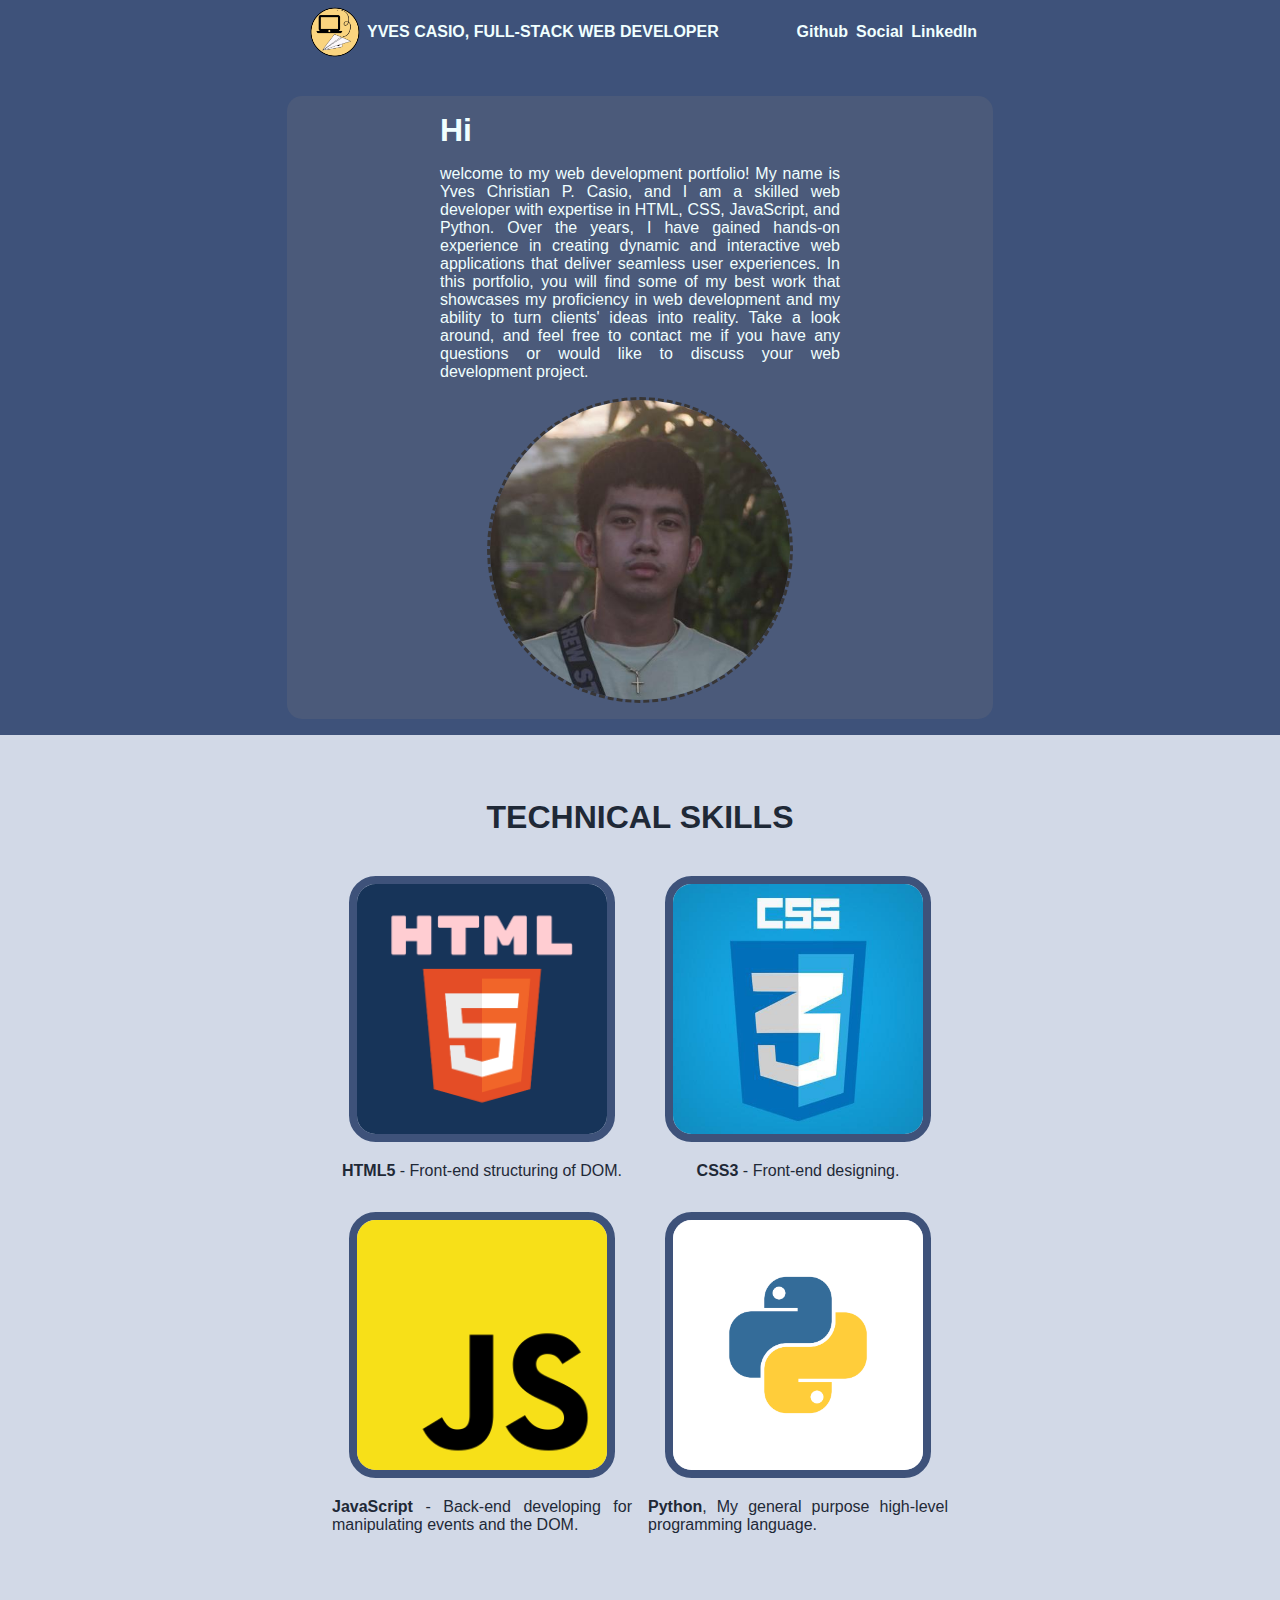
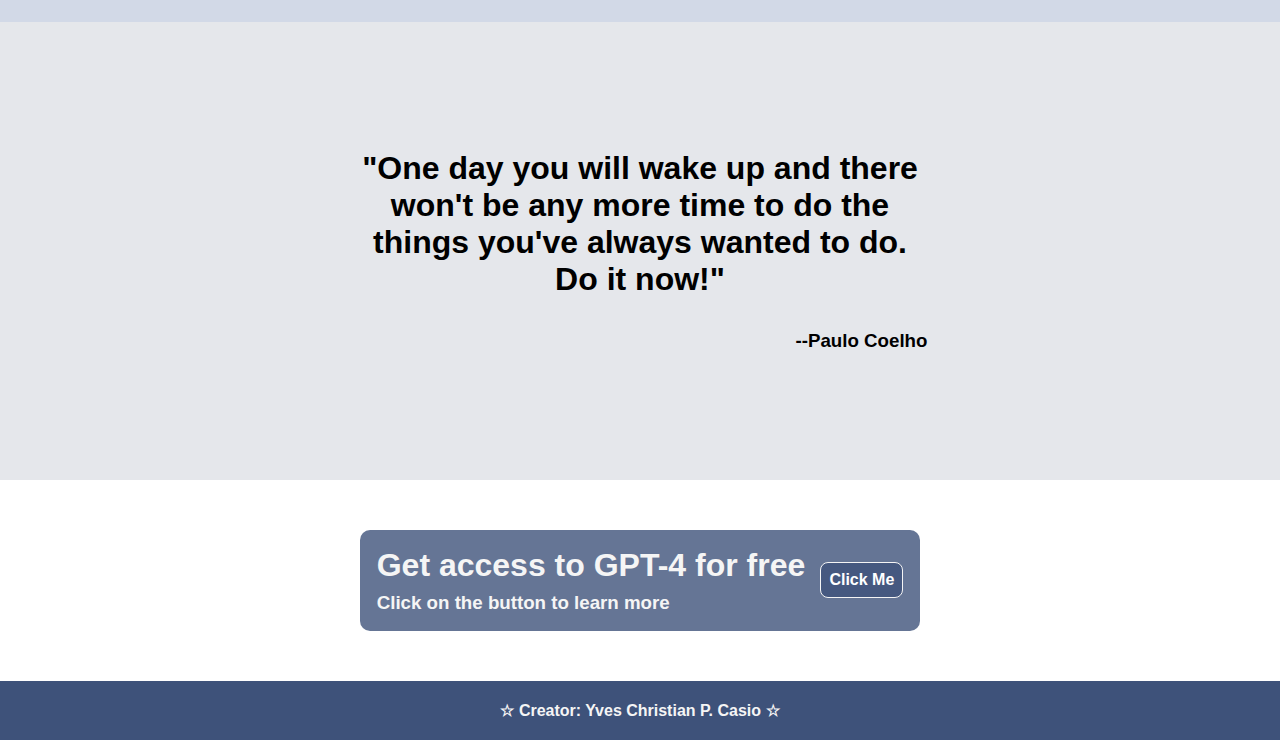
<file: index.html>
<!DOCTYPE html>
<html lang="en">
<head>
    <meta charset="UTF-8">
    <meta http-equiv="X-UA-Compatible" content="IE=edge">
    <meta name="viewport" content="width=device-width, initial-scale=1.0">
    <title>Yves' Landing Page</title>

    <link rel="stylesheet" href="index.css">
    <link rel="stylesheet" href="index-mobile.css">

    <link rel="icon" href="./img/favicon.ico">
</head>
<body>
    <div class="header">
        <div class="spacer-h"></div>

        <div class="inside-h">
            <div class="navbar">
                <div class="header-left">
                    <img class="header-logo" src="./img/header-logo.png" alt="header logo">
                    <p>YVES CASIO, FULL-STACK WEB DEVELOPER</p>
                </div>
    
                <ul>
                    <li><a href="https://github.com/yvesaur" target="_blank">Github</a></li>
                    <li><a href="https://www.instagram.com/__yvezz/" target="_blank">Social</a></li>
                    <li><a href="https://ph.linkedin.com/in/yves-casio-b48245239?original_referer=https%3A%2F%2Fwww.google.com%2F" target="_blank">LinkedIn</a></li>
                </ul>
            </div>
    
            <div class="header-content">
                <div class="information">
                    <h1>Hi</h1>
                    <p>
                        welcome to my web development portfolio! My name is Yves Christian P. Casio, and I am a skilled web developer with expertise in HTML, CSS, JavaScript, 
                        and Python. Over the years, I have gained hands-on experience in creating dynamic and interactive web applications that deliver seamless user experiences. 
                        In this portfolio, you will find some of my best work that showcases my proficiency in web development and my ability to turn clients' ideas into reality. 
                        Take a look around, and feel free to contact me if you have any questions or would like to discuss your web development project.
                    </p>
                </div>
    
                <img class="yves-photo" src="./img/picture_ko.jpg" alt="My Face">
            </div>
        </div>

        <div class="spacer-h"></div>
    </div>

    <div class="container">
        <div class="content-1">
            <div class="spacer-c"></div>

            <div class="inside-c">
                <h1>TECHNICAL SKILLS</h1>

                <div class="albums">
                    <div class="album">
                        <a href="" target="_blank">
                            <img src="./img/html5.png" alt="After Laughter - Paramore album cover">
                        </a>

                        <p><b>HTML5</b> - Front-end structuring of DOM.</p>
                    </div>
                    <div class="album">
                        <a href="" target="_blank">
                            <img src="./img/css3.jpg" alt="Rage Against the Machine - RATM album cover">
                        </a>

                        <p><b>CSS3</b> - Front-end designing.</p>
                    </div>
                    <div class="album">
                        <a href="" target="_blank">
                            <img src="./img/javascript.png" alt="Dreamland - COIN album cover">
                        </a>

                        <p><b>JavaScript</b> - Back-end developing for manipulating events and the DOM.</p>
                    </div>
                    <div class="album">
                        <a href="" target="_blank">
                            <img src="./img/python-programming-language.png" alt="Obviously - Lake Street Dive album cover">
                        </a>

                        <p><b>Python</b>, My general purpose high-level programming language.</p>
                    </div>  
                </div>
            </div>

            <div class="spacer-c"></div>
        </div>

        <div class="content-2">
            <div class="spacer-c"></div>
            
            <div class="inside-c1">
                <h1>"One day you will wake up and there won't be any more time
                    to do the things you've always wanted to do. Do it now!"
                </h1>
                <h3>--Paulo Coelho</h3>
            </div>

            <div class="spacer-c"></div>
        </div>

        <div class="content-3">
            <div class="spacer-c"></div>

            <div class="inside-c2">
                <div class="banner">
                    <div>
                        <h1>Get access to GPT-4 for free</h1>
                        <h3>Click on the button to learn more</h3>
                    </div>

                    <button type="button" onclick="window.location.href='https://r.mtdv.me/articles/gpt-4';">Click Me</button>
                </div>
            </div>

            <div class="spacer-c"></div>
        </div>
    </div>

    <div class="footer">
        <div class="spacer-c"></div>

        <div class="inside-c3">
            &#9734 Creator: Yves Christian P. Casio &#9734
        </div>

        <div class="spacer-c"></div>
    </div>
</body>
</html>
</file>
<file: index.css>
/* Type Selectors */

* {
    font-family: Arial, Helvetica, sans-serif;
}

html, body {
    box-sizing: border-box;
    height: 100%;
}

body {
    margin: 0;
    display: flex;
    flex-direction: column;
}

ul {
    list-style: none;
    display: flex;
    gap: 8px;
    margin: 0;
    padding: 0;
    flex-wrap: wrap;
}

a {
    text-decoration: none;
    color: inherit;
}

p {
    text-align: justify;
    max-width: 100%;
}

h1 {
    margin: 0;
    padding: 0;
}



/* HEADER START */
.header {
    background-color: #3E527A;
    color: azure;
    display: flex;

    padding-bottom: 16px;
}

.spacer-h, .spacer-c {
    min-width: 0;
    flex: 1 1 300px;
}

.inside-h, .inside-c, .inside-c1, .inside-c2, .inside-c3 {
    display: flex;
    flex-direction: column;
    flex: 1 1 auto;

    gap: 32px;
}

.inside-h .navbar ul li:hover {
    transform: scale(1.05) translate(0,-1%);
}

.header-logo{
    height: 64px;
    width: 64px;
    flex-shrink: 0;
    
}

.yves-photo {
    height: auto;
    width: 300px;

    border: 3px rgb(56, 54, 54) dashed;
    border-radius: 50%;
}

.navbar {
    display: flex;
    justify-content: space-between;
    align-items: center;
    padding: 0 16px;

    font-size: 16px;
    font-weight: bold;
    gap: 16px;

}

.header-left {
    display: flex;
    align-items: center;
}

.header-content {
    display: flex;
    padding: 16px;
    
    justify-content: space-evenly;
    align-items: center;

    flex-wrap: wrap;
    background-color: rgba(99, 107, 122, 0.35);
    border-radius: 15px;

}

a {
    text-decoration: none;
    margin: 0;
    padding: 0;

}

.information {
    width: 400px;
    height: auto;
}
/* HEADER END */


/* BODY START */
.container{
    flex-grow: 1 1 auto;

    display: flex;
    flex-direction: column;

}

.content-1 {
    display: flex;
    color: #1F2937;

    background-color: #d2d9e7;
}

.inside-c {
    padding: 5% 0;
}

.inside-c h1 {
    text-align: center;
}

.albums {
    display: flex;
    justify-content: center;
    flex-wrap: wrap;
}

.album {
    width: 300px;
    height: auto;
    padding: 8px;

    display: flex;
    flex-direction: column;
    align-items: center;
}

.album a img {
    width: 250px;
    height: 250px;

    border: 8px #3E527A solid;
    border-radius: 10%;
}

.album a:hover img {
    transform: scale(1.05) translate(0,-1%);
}

.content-2 {
    display: flex;
    background-color: #E5E7EB;
}

.inside-c1 {
    display: flex;
    flex-direction: column;
    align-items: center;

    width: 60%;
    padding: 10%;
}

.content-2 h1 {
    height: auto;
    text-align: center;
    margin: 0;
    padding: 0;
}

.content-2 h3 {
    align-self: flex-end;
    margin: 0;
    padding: 0;
}

.content-3 {
    display: flex;
    padding: 2%;
}

.inside-c2{
    flex: 5 1 auto;
    margin: 2%;
}

.inside-c3 {
    flex: 6 1 auto;
}

.content-3 .spacer-c, .footer .spacer-c {
    flex-shrink: 4;
}

.banner {
    display: flex;
    justify-content: space-between;
    align-items: center;
    background-color: rgba(62,82,122, 0.80);
    padding: 3%;

    border-radius: 10px;
    color: whitesmoke;
}

.banner h3 {
    margin: 0;
    padding: 0;
    margin-top: 8px;
}

.banner button {
    font-size: 16px;
    border-radius: 8px;
    padding: 8px;
    flex-shrink: 0;
    font-weight: bold;
    border: 1px whitesmoke solid;
    background-color: rgba(62,82,122, 0.80);
    color: white;
}

/* Footer Start */

.footer {
    display: flex;
    flex-direction: row;
    background-color: #3E527A;
    flex-basis: 200px;
    font-size: 16px;
    color: whitesmoke;
    padding: 20px;
    font-weight: bold;
    align-items: center;
    text-align: center;
}

/* Footer End */
</file>
<file: index-mobile.css>
/* FOR PHONE SETTINGS */
@media screen and (max-width: 480px) {
    /* Header */
    .header {
        flex-direction: row;
    }
    .inside-h {
        flex-direction: column;
        align-items: center;
    }
    .navbar {
        display: flex;
        justify-content: center;
        align-items: center;
        margin: 8px 0 0 0;
        font-size: 15px;
        gap: 30px;
    }
    .header-logo {
        height: 32px;
        width: 32px;
    }
    .dogs-photo {
        width: 80%;
        height: auto;
        margin-top: 16px;
        margin-bottom: 16px;
    }
    .information {
        width: 80%;
    }
    .header-content {
        padding: 8px;
        gap: 8px;
        width: 90%;
    }
    .spacer-c, .spacer-h {
        flex-basis: 0px;
    }
    .banner h1 {
        font-size: 20px;
    }
    .banner h3 {
        font-size: 15px;
    }
}
</file>
